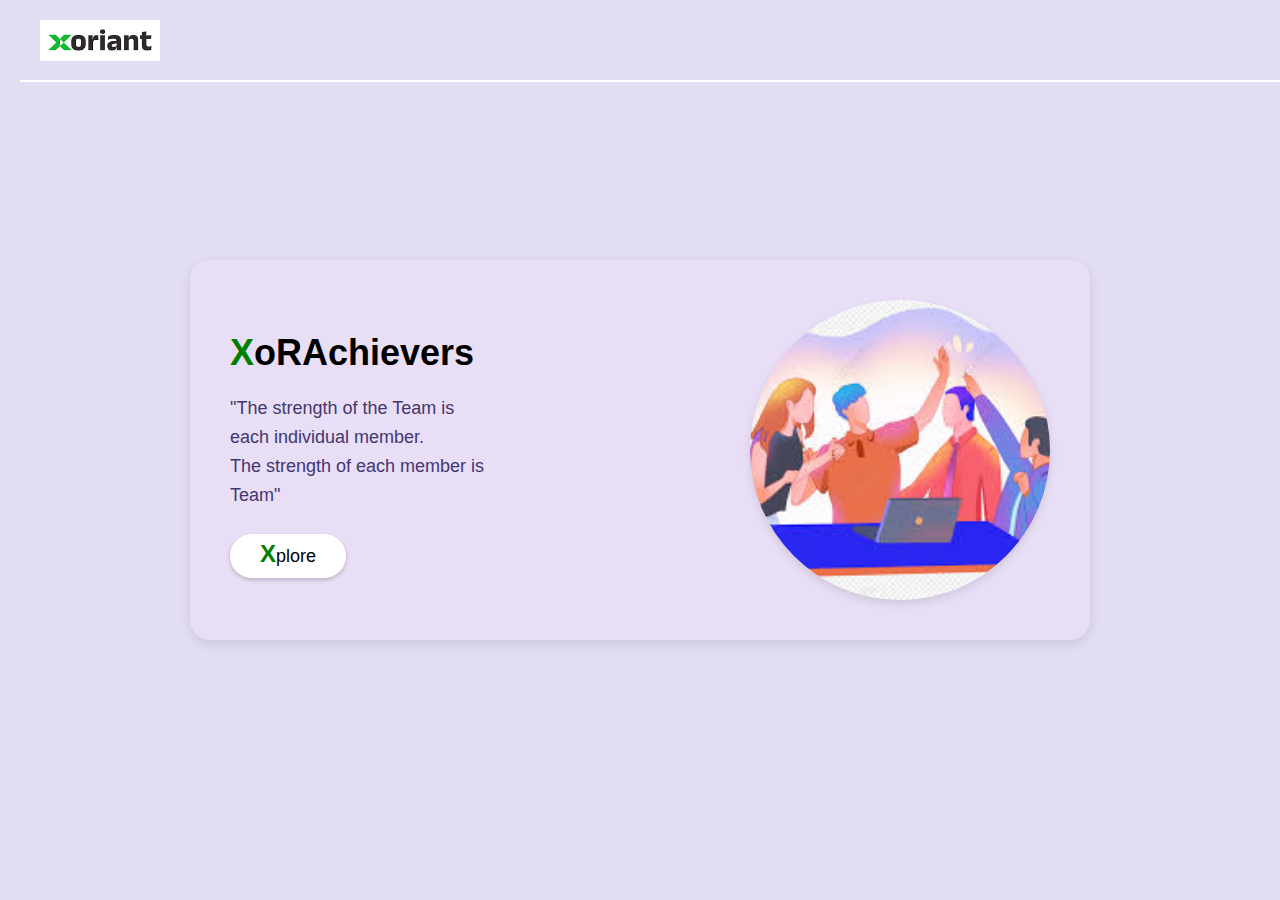
<file: index.html>
<!DOCTYPE html>
<html lang="en">
<head>
    <meta charset="UTF-8">
    <meta name="viewport" content="width=device-width, initial-scale=1.0">
    <title>XoRAchievers Landing Page</title>
    <link rel="stylesheet" href="styles.css">
</head>
<body>
    <header class="logo-header">
        <img src="xoriant.png" alt="Xoriant Logo" class="logo">
        <div class="logo-underline"></div>
    </header>
    <div class="container">
        <div class="content">
            <div class="text-section">
                <h1><span class="x-green">X</span>oRAchievers</h1>
                <p class="quote">"The strength of the Team is<br>
                each individual member.<br>
                The strength of each member is<br>
                Team"</p>
                <a href="nextpage.html" class="xplore-button">
                    <span class="x-black-big">X</span>plore
                </a>
            </div>
            <div class="image-section">
                <img src="team.jfif" alt="Team" class="team-image">
            </div>
        </div>
    </div>
</body>
</html>
</file>
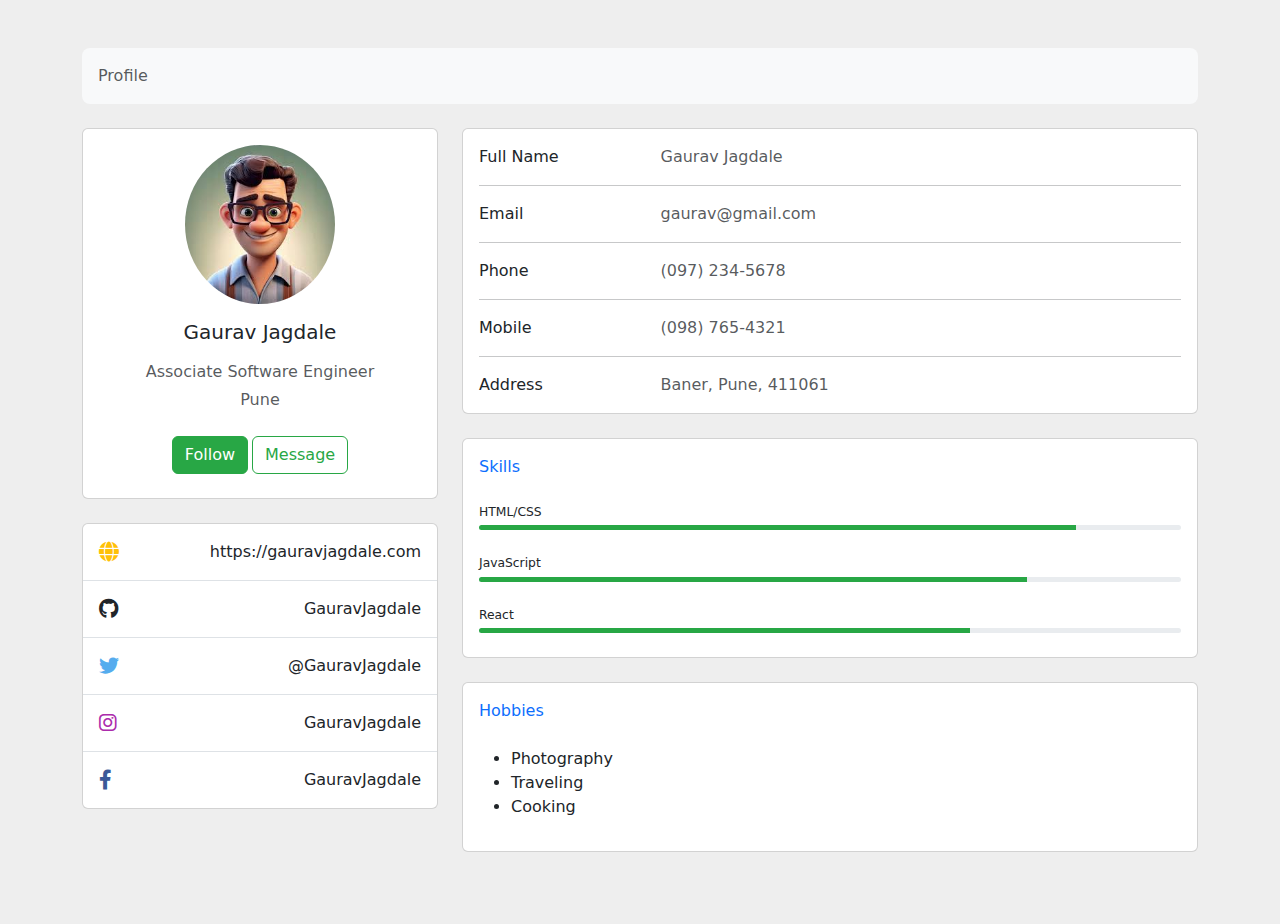
<file: alden-dale.html>
<!DOCTYPE html>
<html lang="en">
<head>
  <meta charset="UTF-8">
  <meta name="viewport" content="width=device-width, initial-scale=1.0">
  <title>User Profile</title>
  <!-- Bootstrap CSS -->
  <link href="https://cdn.jsdelivr.net/npm/bootstrap@5.3.0/dist/css/bootstrap.min.css" rel="stylesheet">
  <!-- Font Awesome Icons -->
  <link href="https://cdnjs.cloudflare.com/ajax/libs/font-awesome/6.0.0-beta3/css/all.min.css" rel="stylesheet">
  <style>
    .btn-primary {
      background-color: #28a745; /* Green background */
      border-color: #28a745; /* Green border */
    }
    .btn-outline-primary {
      color: #28a745; /* Green text */
      border-color: #28a745; /* Green border */
    }
    .btn-outline-primary:hover {
      background-color: #28a745; /* Green background on hover */
      color: #fff; /* White text on hover */
    }
    .progress-bar {
      background-color: #28a745; /* Green progress bar */
    }
  </style>
</head>
<body>
  <!-- Your HTML content here -->
  <section style="background-color: #eee;">
    <div class="container py-5">
      <div class="row">
        <div class="col">
          <nav aria-label="breadcrumb" class="bg-body-tertiary rounded-3 p-3 mb-4">
            <ol class="breadcrumb mb-0">
              <li class="breadcrumb-item active" aria-current="page">Profile</li>
            </ol>
          </nav>
        </div>
      </div>
  
      <div class="row">
        <div class="col-lg-4">
          <div class="card mb-4">
            <div class="card-body text-center">
              <img src="img1.jfif" alt="avatar"
                class="rounded-circle img-fluid" style="width: 150px;">
              <h5 class="my-3">Gaurav Jagdale</h5>
              <p class="text-muted mb-1">Associate Software Engineer</p>
              <p class="text-muted mb-4">Pune</p>
              <div class="d-flex justify-content-center mb-2">
                <button type="button" class="btn btn-primary">Follow</button>
                <button type="button" class="btn btn-outline-primary ms-1">Message</button>
              </div>
            </div>
          </div>
          <div class="card mb-4 mb-lg-0">
            <div class="card-body p-0">
              <ul class="list-group list-group-flush rounded-3">
                <li class="list-group-item d-flex justify-content-between align-items-center p-3">
                  <i class="fas fa-globe fa-lg text-warning"></i>
                  <p class="mb-0">https://gauravjagdale.com</p>
                </li>
                <li class="list-group-item d-flex justify-content-between align-items-center p-3">
                  <i class="fab fa-github fa-lg text-body"></i>
                  <p class="mb-0">GauravJagdale</p>
                </li>
                <li class="list-group-item d-flex justify-content-between align-items-center p-3">
                  <i class="fab fa-twitter fa-lg" style="color: #55acee;"></i>
                  <p class="mb-0">@GauravJagdale</p>
                </li>
                <li class="list-group-item d-flex justify-content-between align-items-center p-3">
                  <i class="fab fa-instagram fa-lg" style="color: #ac2bac;"></i>
                  <p class="mb-0">GauravJagdale</p>
                </li>
                <li class="list-group-item d-flex justify-content-between align-items-center p-3">
                  <i class="fab fa-facebook-f fa-lg" style="color: #3b5998;"></i>
                  <p class="mb-0">GauravJagdale</p>
                </li>
              </ul>
            </div>
          </div>
        </div>
        <div class="col-lg-8">
          <div class="card mb-4">
            <div class="card-body">
              <div class="row">
                <div class="col-sm-3">
                  <p class="mb-0">Full Name</p>
                </div>
                <div class="col-sm-9">
                  <p class="text-muted mb-0">Gaurav Jagdale</p>
                </div>
              </div>
              <hr>
              <div class="row">
                <div class="col-sm-3">
                  <p class="mb-0">Email</p>
                </div>
                <div class="col-sm-9">
                  <p class="text-muted mb-0">gaurav@gmail.com</p>
                </div>
              </div>
              <hr>
              <div class="row">
                <div class="col-sm-3">
                  <p class="mb-0">Phone</p>
                </div>
                <div class="col-sm-9">
                  <p class="text-muted mb-0">(097) 234-5678</p>
                </div>
              </div>
              <hr>
              <div class="row">
                <div class="col-sm-3">
                  <p class="mb-0">Mobile</p>
                </div>
                <div class="col-sm-9">
                  <p class="text-muted mb-0">(098) 765-4321</p>
                </div>
              </div>
              <hr>
              <div class="row">
                <div class="col-sm-3">
                  <p class="mb-0">Address</p>
                </div>
                <div class="col-sm-9">
                  <p class="text-muted mb-0">Baner, Pune, 411061</p>
                </div>
              </div>
            </div>
          </div>
          <div class="card mb-4">
            <div class="card-body">
              <p class="mb-4"><span class="text-primary font-italic me-1">Skills</span></p>
              <div class="row">
                <div class="col-12">
                  <p class="mb-1" style="font-size: .77rem;">HTML/CSS</p>
                  <div class="progress rounded" style="height: 5px;">
                    <div class="progress-bar" role="progressbar" style="width: 85%" aria-valuenow="85"
                      aria-valuemin="0" aria-valuemax="100"></div>
                  </div>
                  <p class="mt-4 mb-1" style="font-size: .77rem;">JavaScript</p>
                  <div class="progress rounded" style="height: 5px;">
                    <div class="progress-bar" role="progressbar" style="width: 78%" aria-valuenow="78"
                      aria-valuemin="0" aria-valuemax="100"></div>
                  </div>
                  <p class="mt-4 mb-1" style="font-size: .77rem;">React</p>
                  <div class="progress rounded mb-2" style="height: 5px;">
                    <div class="progress-bar" role="progressbar" style="width: 70%" aria-valuenow="70"
                      aria-valuemin="0" aria-valuemax="100"></div>
                  </div>
                </div>
              </div>
            </div>
          </div>
          <!-- New Section: Hobbies -->
          <div class="card mb-4">
            <div class="card-body">
              <p class="mb-4"><span class="text-primary font-italic me-1">Hobbies</span></p>
              <ul>
                <li>Photography</li>
                <li>Traveling</li>
                <li>Cooking</li>
              </ul>
            </div>
          </div>
        </div>
      </div>
    </div>
  </section>
  <!-- Bootstrap JS Bundle with Popper -->
  <script src="https://cdn.jsdelivr.net/npm/bootstrap@5.3.0/dist/js/bootstrap.bundle.min.js"></script>
</body>
</html>
</file>
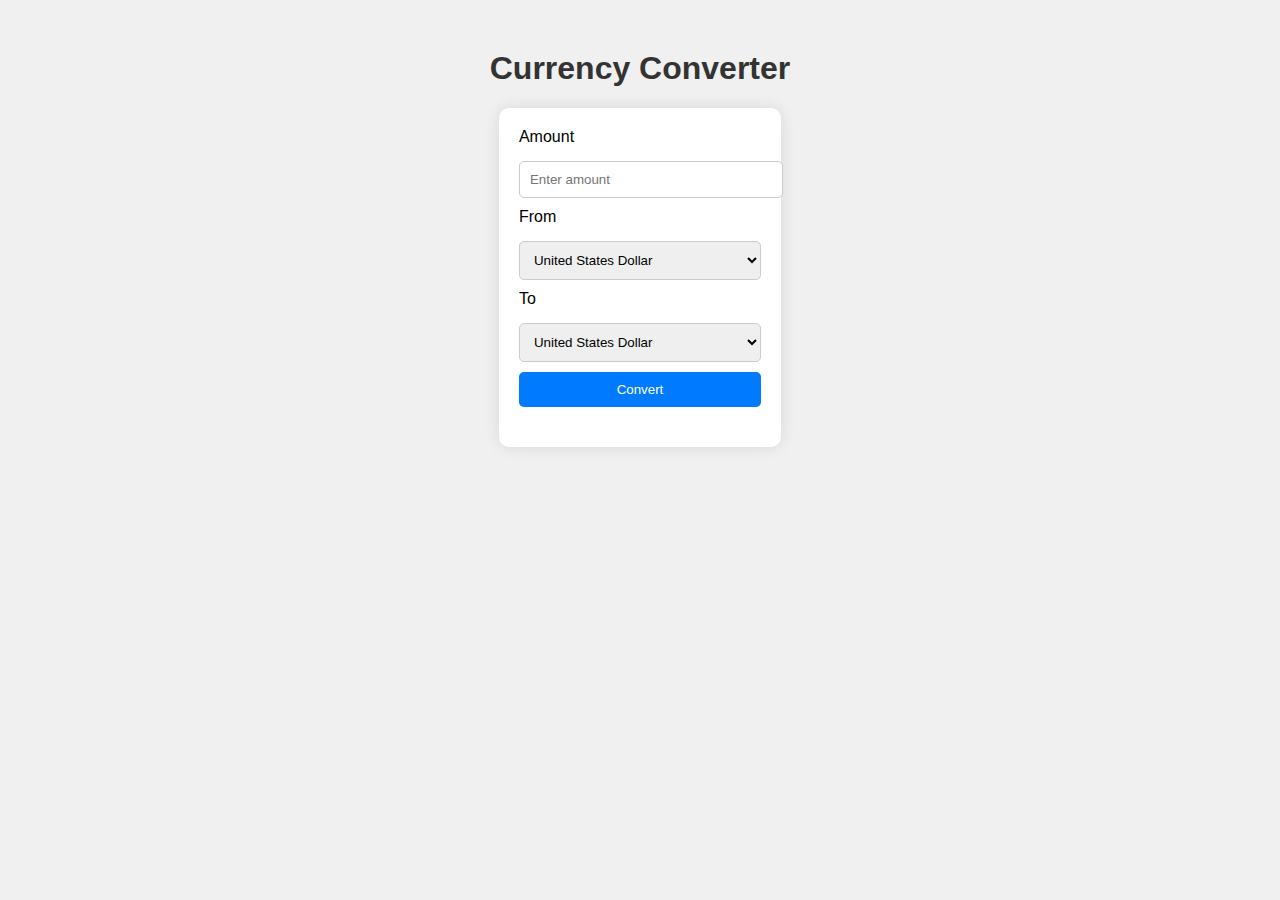
<file: currencyconvertor.html>
<!DOCTYPE html>
<html lang="en">
<head>
    <meta charset="UTF-8">
    <meta name="viewport" content="width=device-width, initial-scale=1.0">
    <title>Currency Converter</title>
    <style>
        body {
            font-family: Arial, sans-serif;
            background-color: #f0f0f0;
            text-align: center;
        }

        .container {
            margin-top: 50px;
        }

        .converter-box {
            background-color: white;
            padding: 20px;
            border-radius: 10px;
            box-shadow: 0px 0px 15px rgba(0, 0, 0, 0.1);
            display: inline-block;
            text-align: left;
        }

        h1 {
            font-size: 2rem;
            color: #333;
        }

        label {
            font-size: 1rem;
            margin-bottom: 5px;
            display: block;
        }

        input, select {
            width: 100%;
            padding: 10px;
            margin: 10px 0;
            border: 1px solid #ccc;
            border-radius: 5px;
        }

        button {
            width: 100%;
            padding: 10px;
            background-color: #007bff;
            color: white;
            border: none;
            border-radius: 5px;
            cursor: pointer;
        }

        button:hover {
            background-color: #0056b3;
        }

        #result {
            margin-top: 20px;
            font-size: 1.2rem;
            color: #333;
        }
    </style>
</head>
<body>

    <div class="container">
        <h1>Currency Converter</h1>
        <div class="converter-box">
            <label for="amount">Amount</label>
            <input type="number" id="amount" placeholder="Enter amount">

            <label for="from-currency">From</label>
            <select id="from-currency">
                <option value="USD">United States Dollar</option>
                <option value="EUR">Euro</option>
                <option value="GBP">British Pound Sterling</option>
                <option value="INR">Indian Rupee</option>
                <!-- Add more currencies here -->
            </select>

            <label for="to-currency">To</label>
            <select id="to-currency">
                <option value="USD">United States Dollar</option>
                <option value="EUR">Euro</option>
                <option value="GBP">British Pound Sterling</option>
                <option value="INR">Indian Rupee</option>
                <!-- Add more currencies here -->
            </select>

            <button id="convert-btn">Convert</button>
            <div id="result"></div>
        </div>
    </div>

    <script>
        document.getElementById('convert-btn').addEventListener('click', function() {
            let amount = parseFloat(document.getElementById('amount').value);
            let fromCurrency = document.getElementById('from-currency').value;
            let toCurrency = document.getElementById('to-currency').value;

            // Check if 'from' and 'to' currencies are different
            if (fromCurrency === toCurrency) {
                document.getElementById('result').textContent = "From and To currencies cannot be the same.";
                return;
            }

            // Handle negative or empty amount
            if (isNaN(amount) || amount <= 0) {
                document.getElementById('result').textContent = "Please enter a valid amount.";
                return;
            }

            // Example exchange rates, you would replace this with actual API data
            const exchangeRates = {
                "USD": { "EUR": 0.85, "GBP": 0.75, "INR": 74 },
                "EUR": { "USD": 1.18, "GBP": 0.88, "INR": 87 },
                "GBP": { "USD": 1.33, "EUR": 1.14, "INR": 99 },
                "INR": { "USD": 0.013, "EUR": 0.012, "GBP": 0.010 }
            };

            // Convert the amount
            let convertedAmount = amount * exchangeRates[fromCurrency][toCurrency];
            document.getElementById('result').textContent = `${amount} ${fromCurrency} = ${convertedAmount.toFixed(5)} ${toCurrency}`;
        });
    </script>

</body>
</html>
</file>
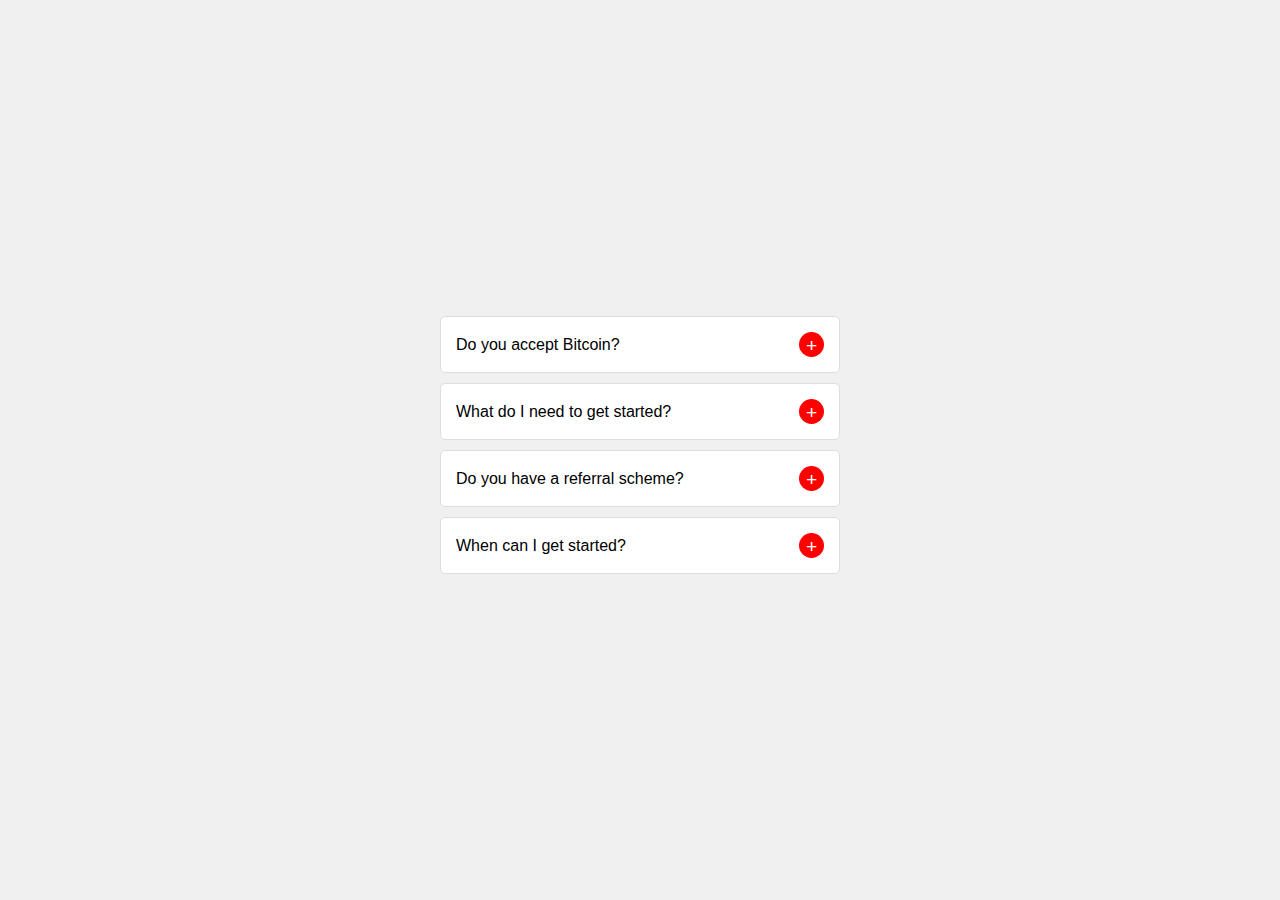
<file: faqaccordion.html>
<!DOCTYPE html>
<html lang="en">
<head>
    <meta charset="UTF-8">
    <meta name="viewport" content="width=device-width, initial-scale=1.0">
    <title>FAQ Accordion</title>
    <style>
        body {
            font-family: Arial, sans-serif;
            background-color: #f0f0f0;
            display: flex;
            justify-content: center;
            align-items: center;
            height: 100vh;
            margin: 0;
        }

        .faq-container {
            width: 400px;
        }

        .faq-item {
            background-color: white;
            border: 1px solid #ddd;
            margin-bottom: 10px;
            border-radius: 5px;
            overflow: hidden;
        }

        .faq-header {
            padding: 15px;
            display: flex;
            justify-content: space-between;
            align-items: center;
            cursor: pointer;
        }

        .faq-header:hover {
            background-color: #f9f9f9;
        }

        .faq-question {
            font-size: 1rem;
        }

        .faq-button {
            background-color: red;
            border: none;
            color: white;
            width: 25px;
            height: 25px;
            text-align: center;
            line-height: 25px;
            font-size: 1.2rem;
            cursor: pointer;
            border-radius: 50%;
        }

        .faq-content {
            display: none;
            padding: 15px;
            background-color: #f9f9f9;
            border-top: 1px solid #ddd;
        }

        .faq-content p {
            margin: 0;
        }
    </style>
</head>
<body>

    <div class="faq-container">
        <div class="faq-item">
            <div class="faq-header">
                <span class="faq-question">Do you accept Bitcoin?</span>
                <button class="faq-button">+</button>
            </div>
            <div class="faq-content">
                <p>Yes, we accept Bitcoin as a form of payment.</p>
            </div>
        </div>

        <div class="faq-item">
            <div class="faq-header">
                <span class="faq-question">What do I need to get started?</span>
                <button class="faq-button">+</button>
            </div>
            <div class="faq-content">
                <p>To get started, you need an account and a valid payment method.</p>
            </div>
        </div>

        <div class="faq-item">
            <div class="faq-header">
                <span class="faq-question">Do you have a referral scheme?</span>
                <button class="faq-button">+</button>
            </div>
            <div class="faq-content">
                <p>Yes, we offer a referral program where you can earn rewards.</p>
            </div>
        </div>

        <div class="faq-item">
            <div class="faq-header">
                <span class="faq-question">When can I get started?</span>
                <button class="faq-button">+</button>
            </div>
            <div class="faq-content">
                <p>You can get started immediately after registering your account.</p>
            </div>
        </div>
    </div>

    <script>
        // Get all FAQ items
        const faqItems = document.querySelectorAll('.faq-item');

        faqItems.forEach(item => {
            const header = item.querySelector('.faq-header');
            const content = item.querySelector('.faq-content');
            const button = item.querySelector('.faq-button');

            header.addEventListener('click', () => {
                // Toggle visibility of the content
                const isOpen = content.style.display === 'block';
                
                content.style.display = isOpen ? 'none' : 'block';
                button.textContent = isOpen ? '+' : '-';
            });
        });
    </script>

</body>
</html>
</file>
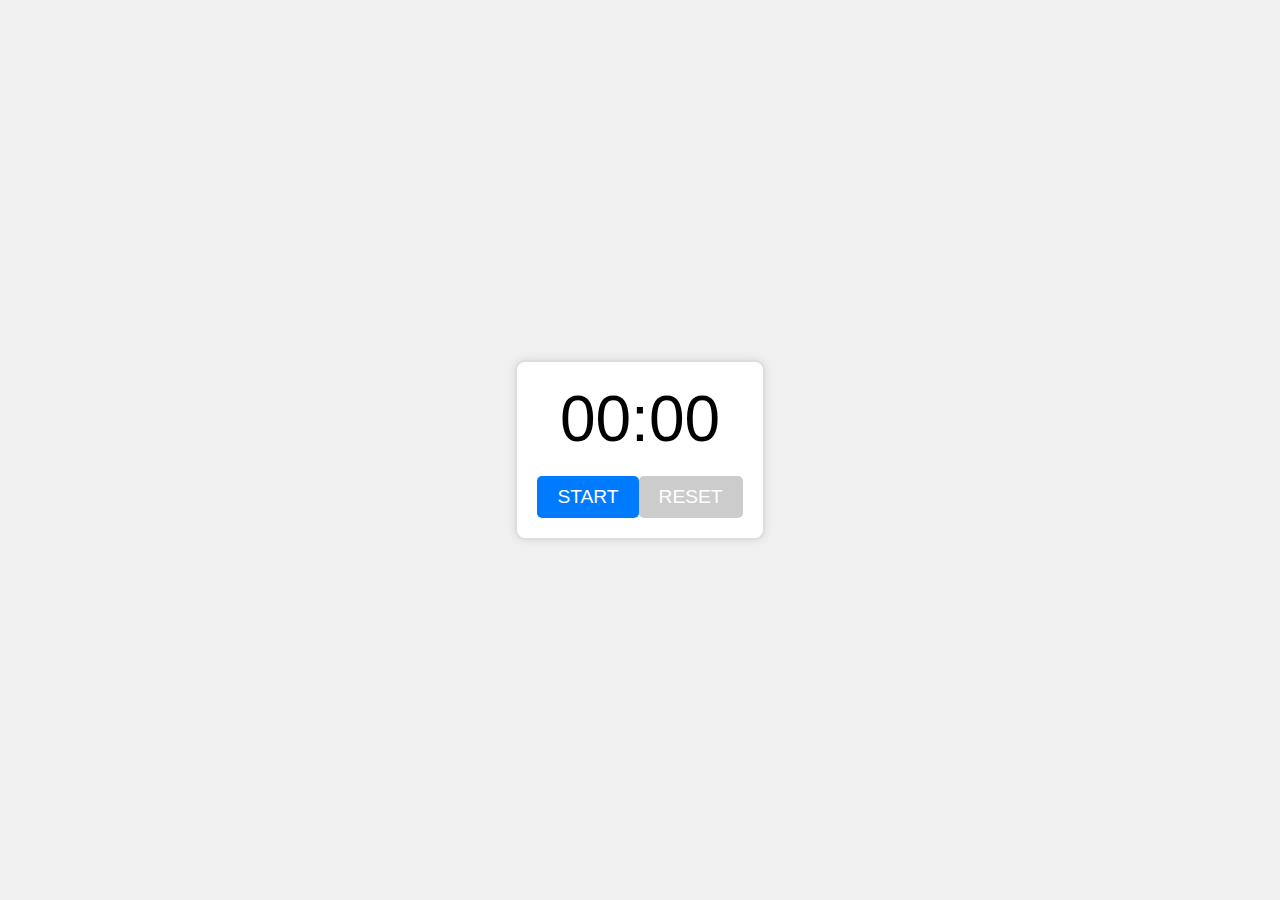
<file: stopwatch.html>
<!DOCTYPE html>
<html lang="en">
<head>
    <meta charset="UTF-8">
    <meta name="viewport" content="width=device-width, initial-scale=1.0">
    <title>Stopwatch</title>
    <style>
        body {
            font-family: Arial, sans-serif;
            display: flex;
            justify-content: center;
            align-items: center;
            height: 100vh;
            background-color: #f0f0f0;
            margin: 0;
        }

        .stopwatch {
            background-color: white;
            border: 2px solid #ddd;
            border-radius: 10px;
            padding: 20px;
            text-align: center;
            box-shadow: 0px 0px 10px rgba(0, 0, 0, 0.1);
        }

        .time-display {
            font-size: 4rem;
            margin-bottom: 20px;
        }

        .controls {
            display: flex;
            justify-content: space-around;
        }

        .btn {
            padding: 10px 20px;
            font-size: 1.2rem;
            border: none;
            cursor: pointer;
            border-radius: 5px;
            background-color: #007bff;
            color: white;
        }

        .btn:hover {
            background-color: #0056b3;
        }

        .btn:disabled {
            background-color: #ccc;
            cursor: not-allowed;
        }
    </style>
</head>
<body>

    <div class="stopwatch">
        <div class="time-display" id="time">00:00</div>
        <div class="controls">
            <button class="btn" id="startBtn">START</button>
            <button class="btn" id="resetBtn" disabled>RESET</button>
        </div>
    </div>

    <script>
        let seconds = 0;
        let minutes = 0;
        let interval;

        const timeDisplay = document.getElementById('time');
        const startBtn = document.getElementById('startBtn');
        const resetBtn = document.getElementById('resetBtn');

        // Update the display
        function updateDisplay() {
            const formattedMinutes = minutes < 10 ? '0' + minutes : minutes;
            const formattedSeconds = seconds < 10 ? '0' + seconds : seconds;
            timeDisplay.textContent = `${formattedMinutes}:${formattedSeconds}`;
        }

        // Start the stopwatch
        function startStopwatch() {
            interval = setInterval(() => {
                seconds++;
                if (seconds === 60) {
                    seconds = 0;
                    minutes++;
                }
                updateDisplay();
            }, 1000);

            startBtn.disabled = true;
            resetBtn.disabled = false;
        }

        // Reset the stopwatch
        function resetStopwatch() {
            clearInterval(interval);
            seconds = 0;
            minutes = 0;
            updateDisplay();

            startBtn.disabled = false;
            resetBtn.disabled = true;
        }

        // Event listeners
        startBtn.addEventListener('click', startStopwatch);
        resetBtn.addEventListener('click', resetStopwatch);
    </script>

</body>
</html>
</file>
<file: styles.css>
* {
    margin: 0;
    padding: 0;
    box-sizing: border-box;
}

body {
    font-family: 'Arial', sans-serif;
    background-color: #E3DDF4;
    height: 100vh;
    display: flex;
    justify-content: center;
    align-items: center;
    position: relative;
}

.logo-header {
    position: absolute;
    top: 20px;
    left: 20px;
    width: 100%;
}

.logo {
    width: 120px;
    height: auto;
    margin-left: 20px;
}

.logo-underline {
    position: absolute;
    top: 60px; /* Positioning the line right below the logo */
    left: 0;
    width: 100%; /* Makes the line span the full width of the page */
    height: 2px;
    background-color: white;
}

.container {
    background-color: #E8DEF5;
    border-radius: 20px;
    padding: 40px;
    width: 80%;
    max-width: 900px;
    text-align: left;
    display: flex;
    flex-direction: column;
    justify-content: center;
    align-items: center;
    box-shadow: 0px 4px 12px rgba(0, 0, 0, 0.1);
}

.content {
    display: flex;
    justify-content: space-between;
    align-items: center;
    width: 100%;
}

.text-section {
    max-width: 50%;
}

h1 {
    font-size: 36px;
    color: black;
    margin-bottom: 20px;
}

.quote {
    font-size: 18px;
    color: #433771;
    line-height: 1.6;
    margin-bottom: 30px;
}

.xplore-button {
    background-color: #fff;
    color: black; /* Sets the default color of the button text to white */
    padding: 12px 30px;
    border: none;
    border-radius: 25px;
    text-decoration: none;
    font-size: 18px;
    cursor: pointer;
    box-shadow: 0px 2px 4px rgba(0, 0, 0, 0.2);
    transition: background-color 0.3s ease;
}

.xplore-button:hover {
    background-color: #E0D4F4;
}

.x-black-big {
    color: green;
    font-size: 24px; /* Makes the "X" bigger */
    font-weight: bold; /* Makes the "X" bold */
}

.x-green{
    color: green;
}

.image-section {
    max-width: 40%;
    display: flex;
    justify-content: center;
    align-items: center;
}

.team-image {
    border-radius: 50%;
    width: 300px; /* Adjust size if needed */
    height: 300px;
    object-fit: cover;
    box-shadow: 0px 4px 8px rgba(0, 0, 0, 0.1);
}
</file>
